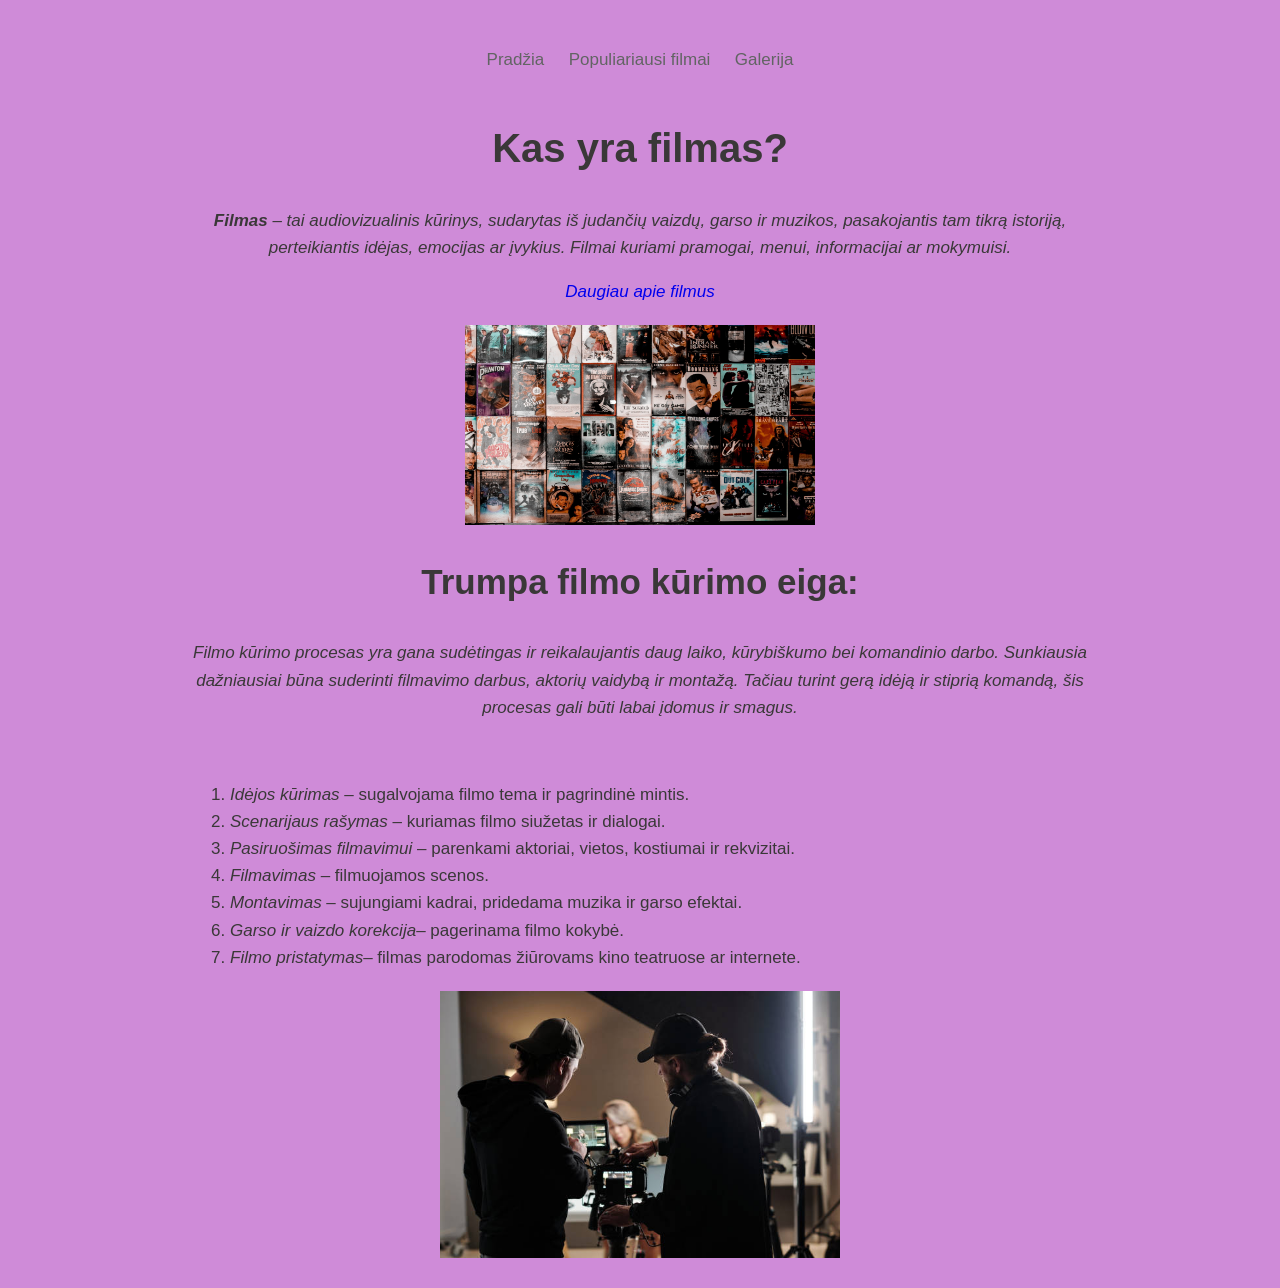
<file: index.html>
<!DOCTYPE html>
<html lang="lt">
<head>
    <meta charset="UTF-8">
    <meta name="viewport" content="width=device-width, initial-scale=1.0">
    <title>Filmai</title>
    <link rel="stylesheet" href="style.css">
</head>
<body>
<nav>
    <a href="index.html">Pradžia</a>
    <a href="apie.html">Populiariausi filmai</a>
    <a href="galerija.html">Galerija</a>
</nav>
<main>
<h1>Kas yra filmas?</h1>
<p class="pradzia"><em><strong>Filmas</strong></em> – tai audiovizualinis kūrinys, sudarytas iš judančių vaizdų, garso ir muzikos, pasakojantis tam tikrą istoriją, perteikiantis idėjas, emocijas ar įvykius. Filmai kuriami pramogai, menui, informacijai ar mokymuisi.</p>
<a class="nuoroda" href="https://en.wikipedia.org/wiki/Film" target="_blank">Daugiau apie filmus</a>
<img class="moments" src="images/moments.webp" alt="momentai">
<h2>Trumpa filmo kūrimo eiga:</h2>
<p class="pradzia">Filmo kūrimo procesas yra gana sudėtingas ir reikalaujantis daug laiko, kūrybiškumo bei komandinio darbo. Sunkiausia dažniausiai būna suderinti filmavimo darbus, aktorių vaidybą ir montažą. Tačiau turint gerą idėją ir stiprią komandą, šis procesas gali būti labai įdomus ir smagus.</p>
<br>
<ol>
    <li><em>Idėjos kūrimas</em> – sugalvojama filmo tema ir pagrindinė mintis.</li>
    <li><em>Scenarijaus rašymas</em> – kuriamas filmo siužetas ir dialogai.</li>
    <li><em>Pasiruošimas filmavimui</em> – parenkami aktoriai, vietos, kostiumai ir rekvizitai.</li>
    <li><em>Filmavimas</em> – filmuojamos scenos.</li>
    <li><em>Montavimas</em> – sujungiami kadrai, pridedama muzika ir garso efektai.</li>
    <li><em>Garso ir vaizdo korekcija</em>– pagerinama filmo kokybė.</li>
    <li><em>Filmo pristatymas</em>– filmas parodomas žiūrovams kino teatruose ar internete.</li>
</ol>
<img class="image" src="images/filmavimas2.jpg" alt="Filmavimas2">
</main>
</body>
</html>
</file>
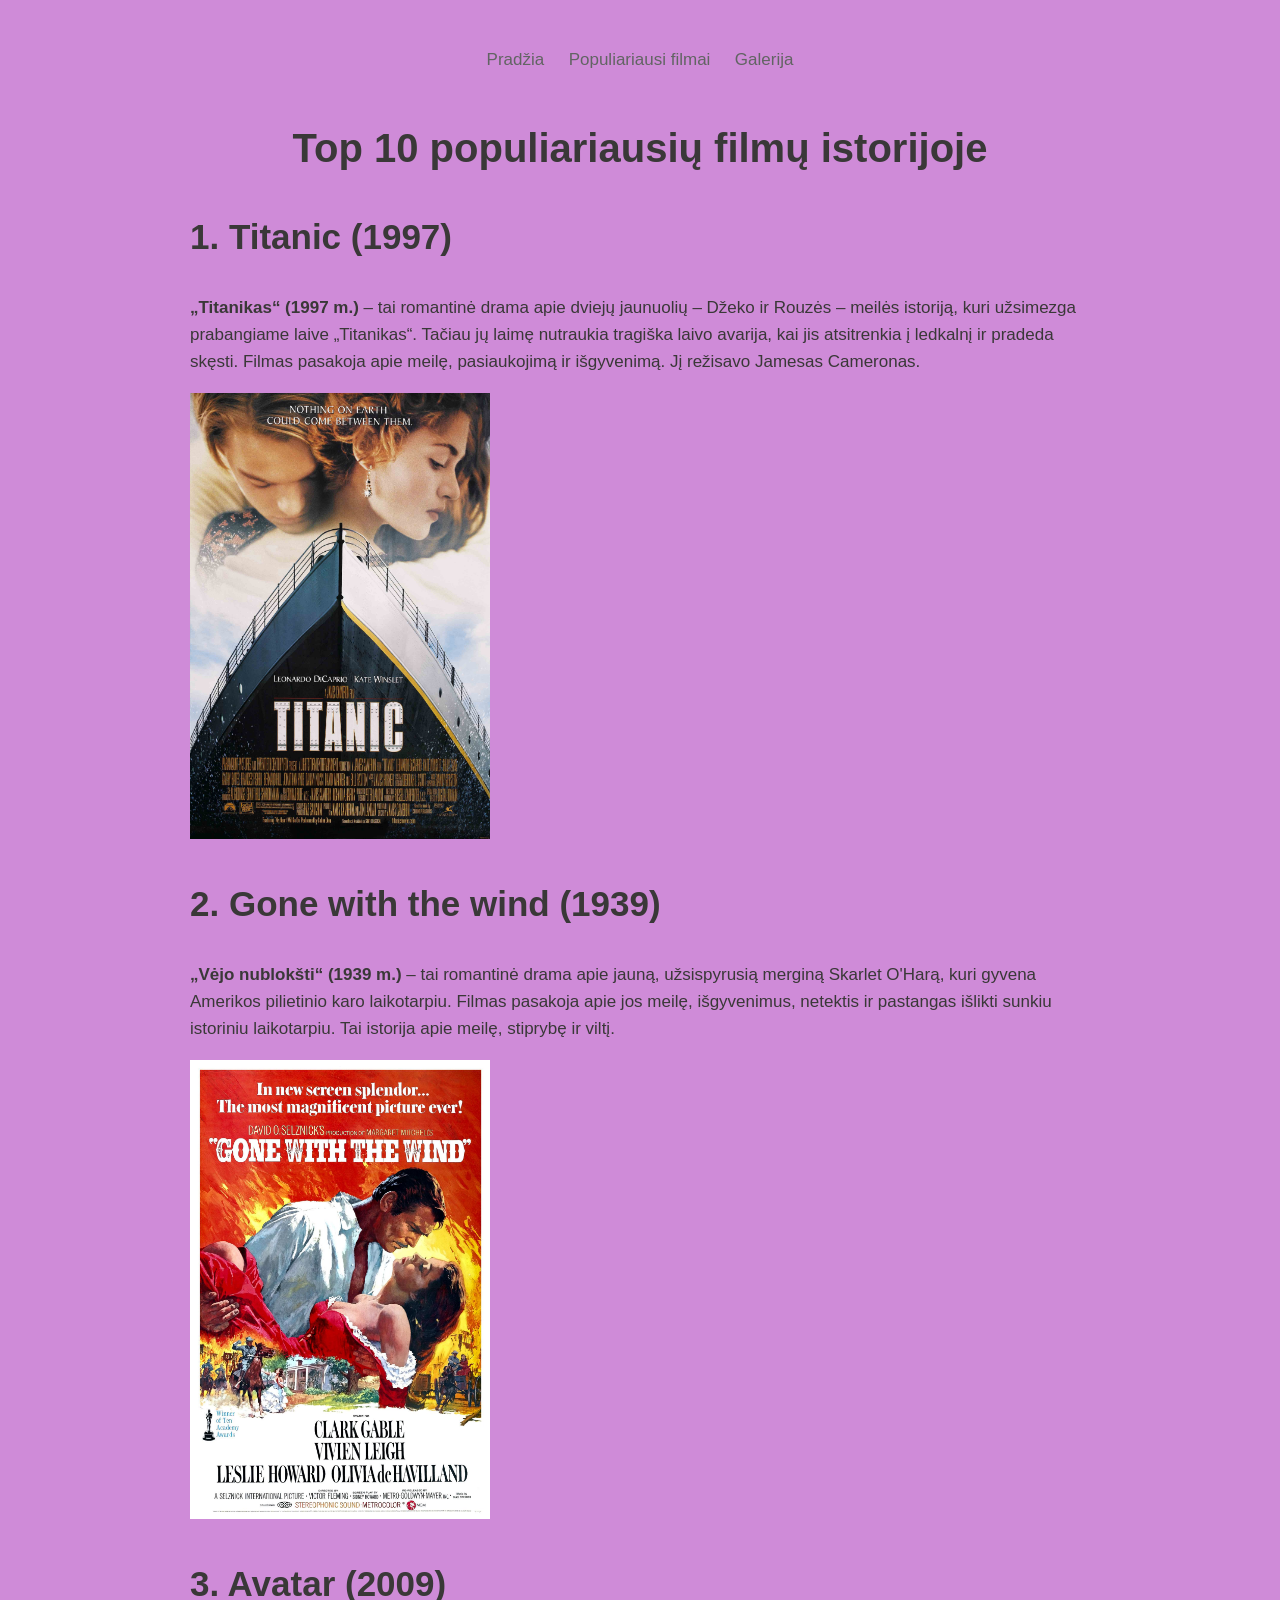
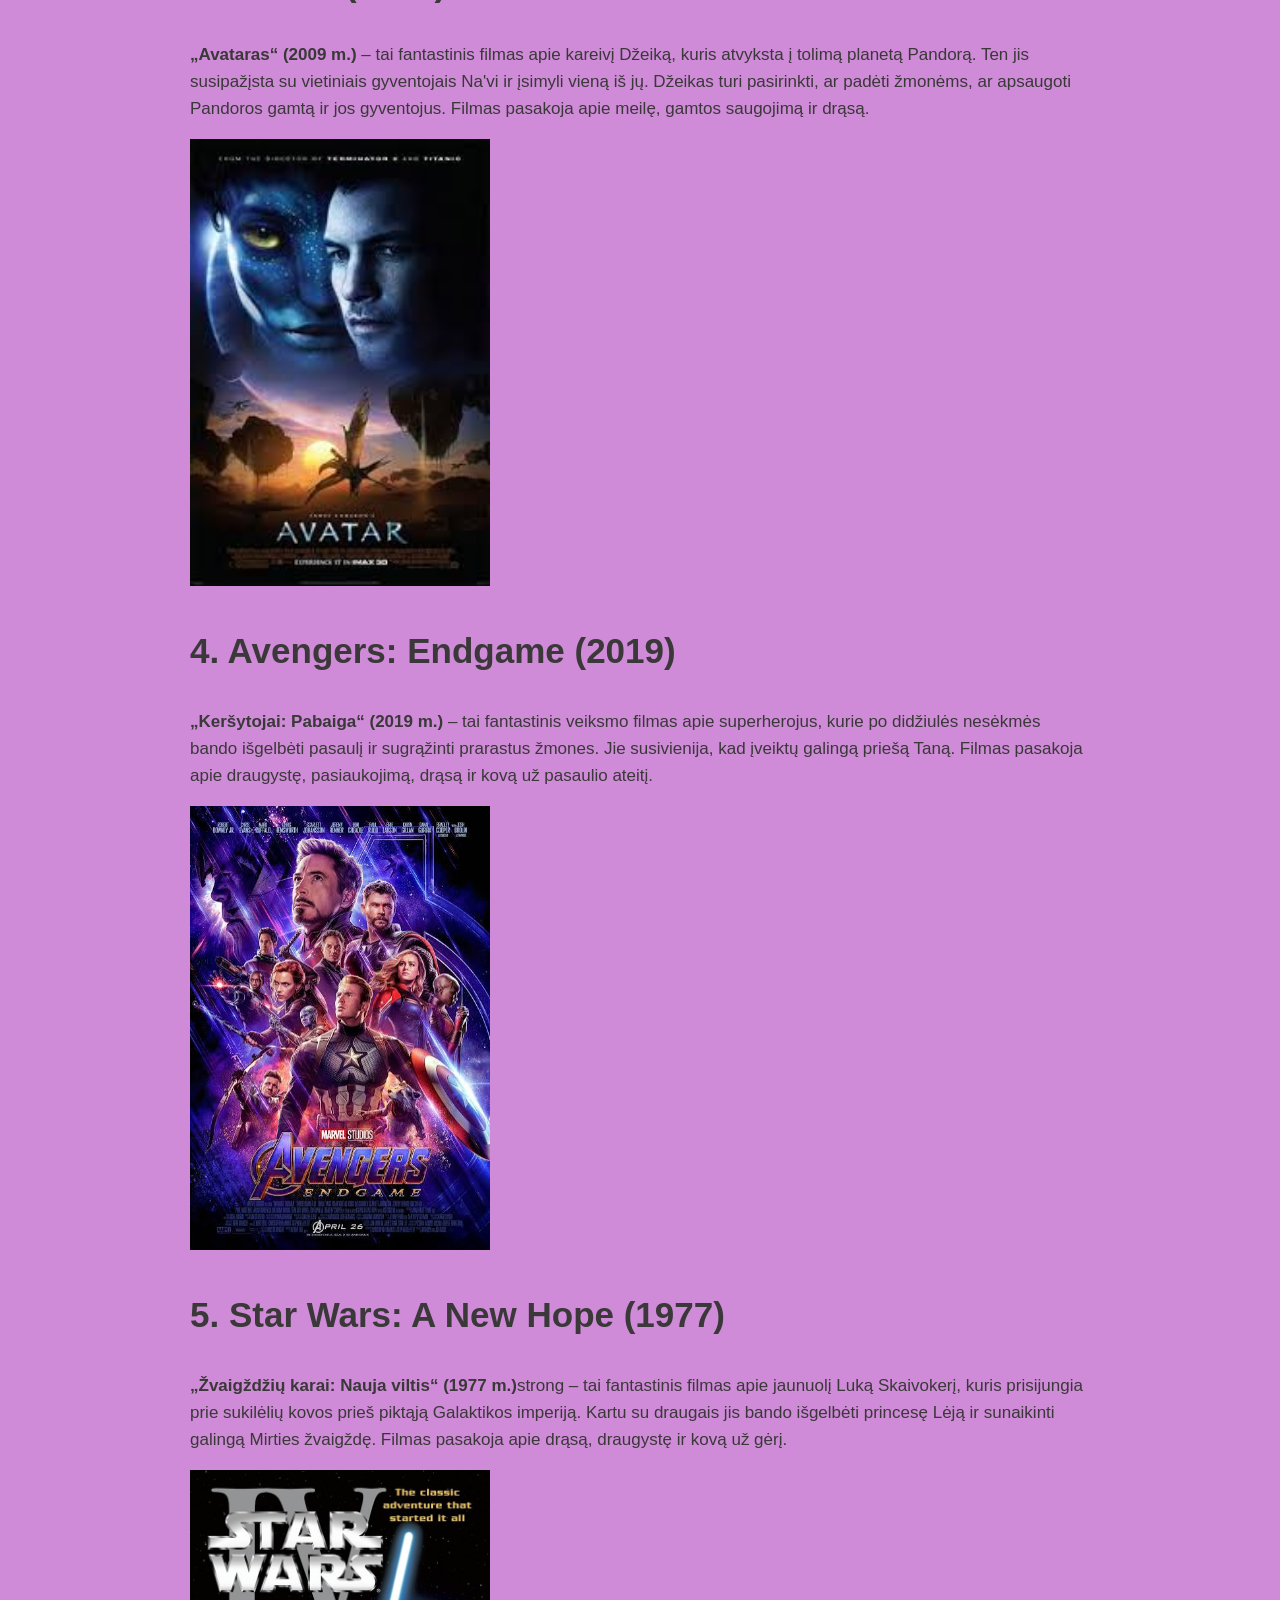
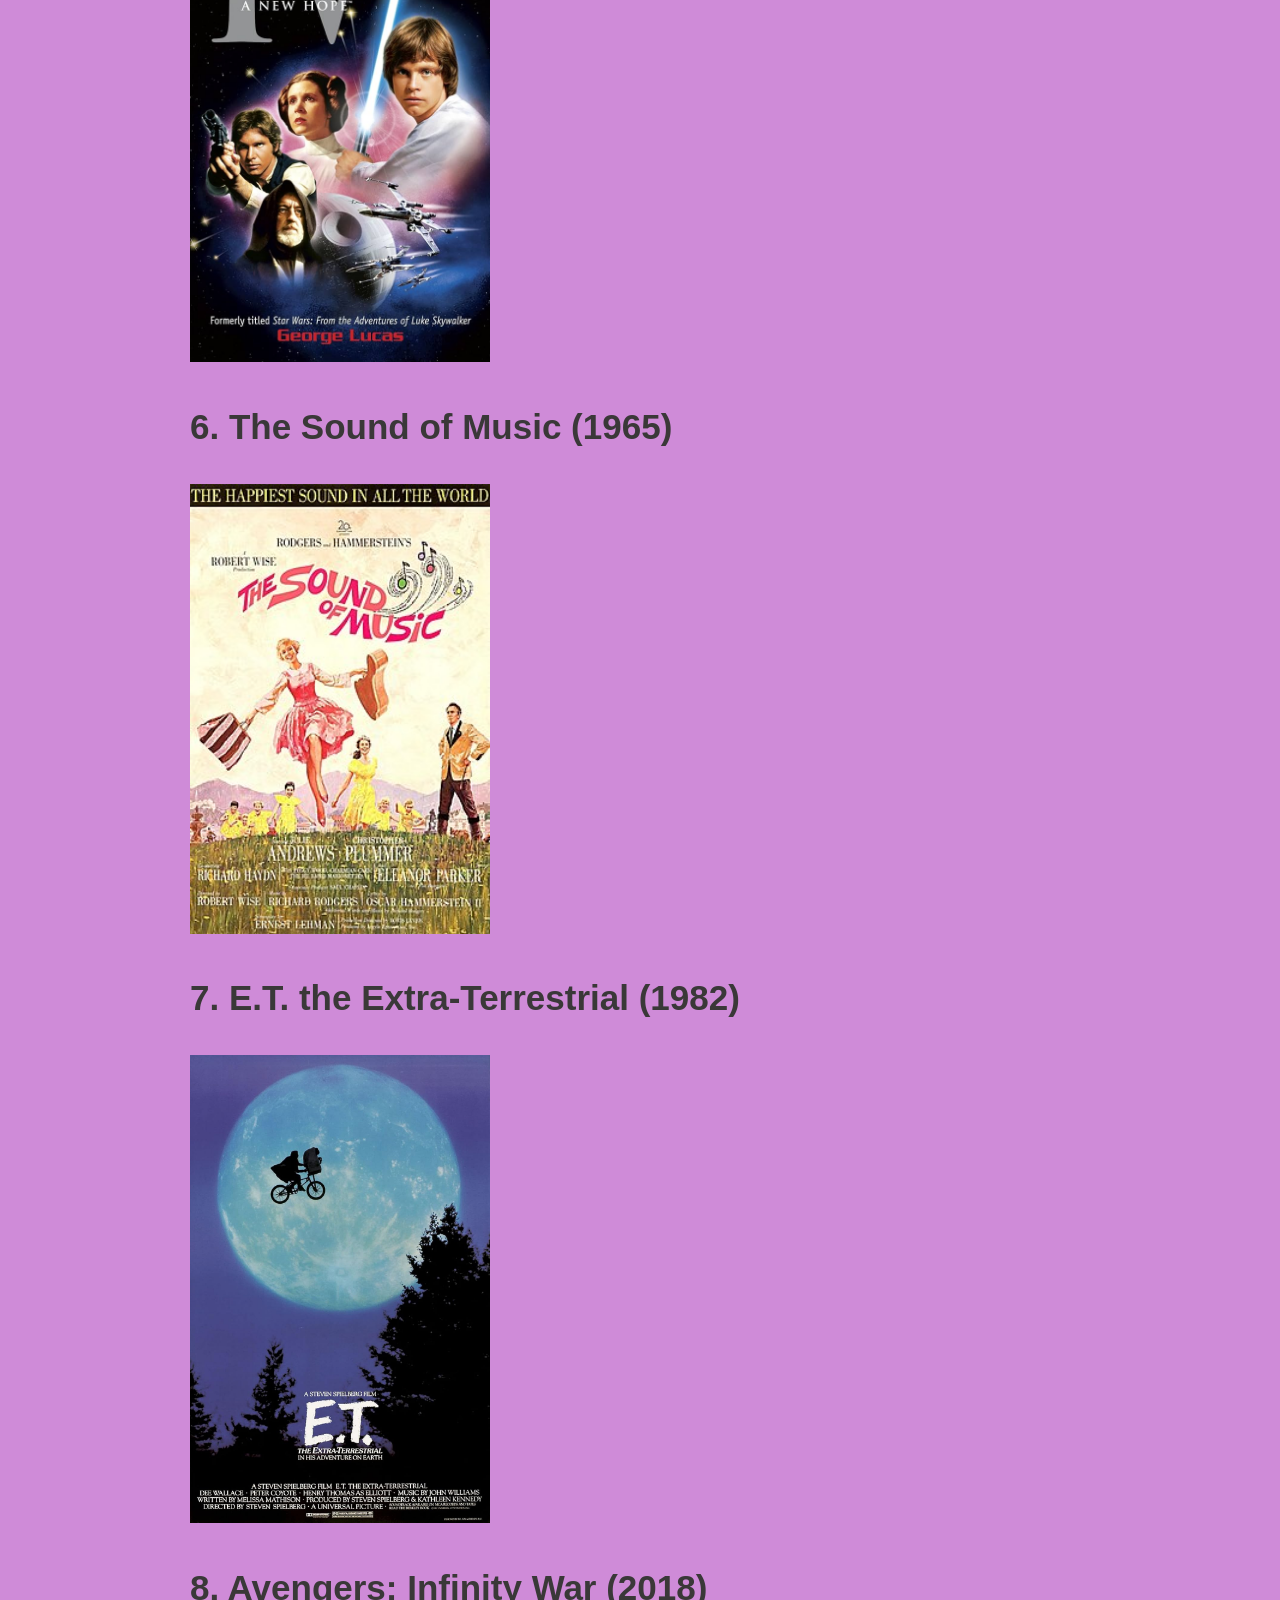
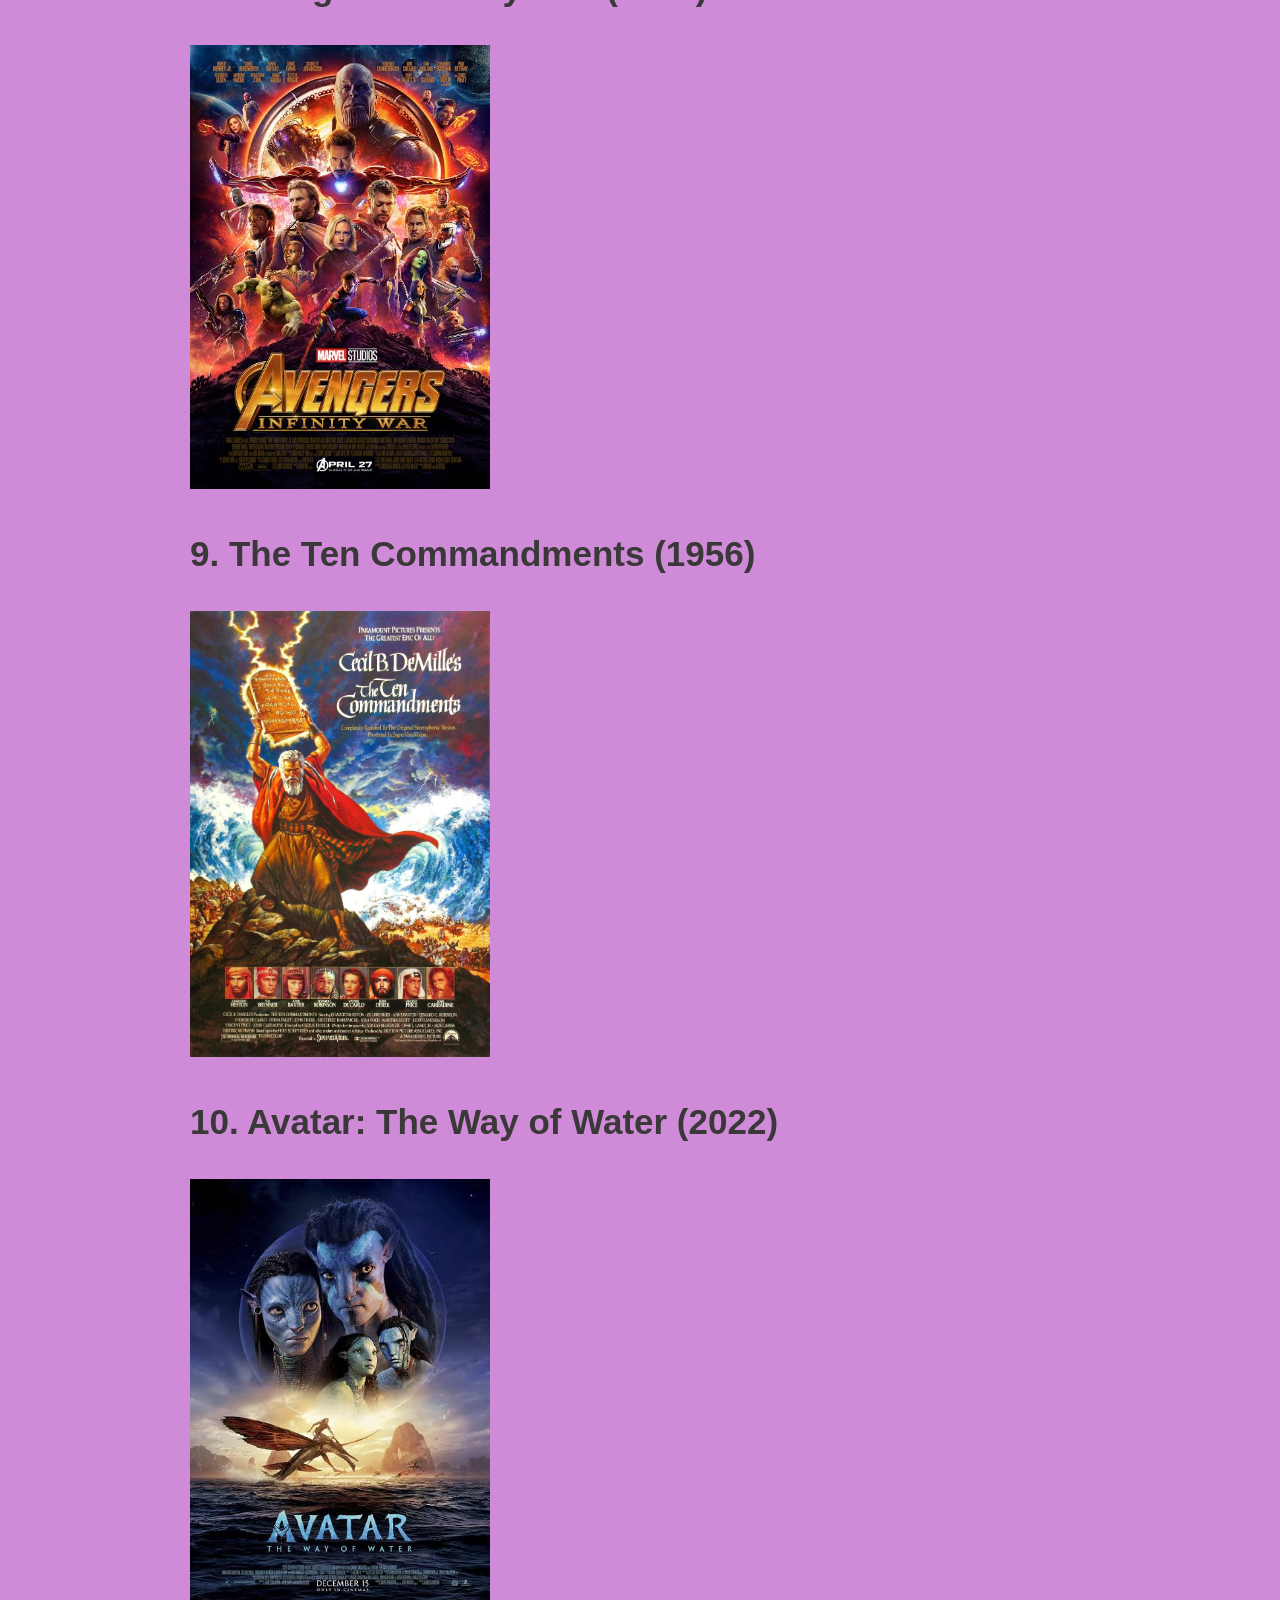
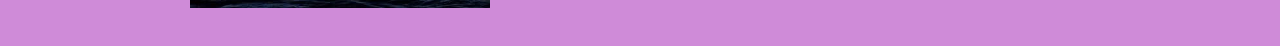
<file: apie.html>
<!DOCTYPE html>
<html lang="lt">
<head>
    <meta charset="UTF-8">
    <meta name="viewport" content="width=device-width, initial-scale=1.0">
    <title>Filmai</title>
     <link rel="stylesheet" href="style.css">
</head>
<body>
<nav>
    <a href="index.html">Pradžia</a>
    <a href="apie.html">Populiariausi filmai</a>
    <a href="galerija.html">Galerija</a>
</nav>
<main>
<h1>Top 10 populiariausių filmų istorijoje</h1>
<h2 class="kitas">1. Titanic (1997)</h2>
<p><strong>„Titanikas“ (1997 m.)</strong> – tai romantinė drama apie dviejų jaunuolių – Džeko ir Rouzės – meilės istoriją, kuri užsimezga prabangiame laive „Titanikas“. Tačiau jų laimę nutraukia tragiška laivo avarija, kai jis atsitrenkia į ledkalnį ir pradeda skęsti. Filmas pasakoja apie meilę, pasiaukojimą ir išgyvenimą. Jį režisavo Jamesas Cameronas.</p>
<img src="images/titanic.jpg" alt="titanic">
<h2 class="kitas">2. Gone with the wind (1939)</h2>
<p><strong>„Vėjo nublokšti“ (1939 m.)</strong> – tai romantinė drama apie jauną, užsispyrusią merginą Skarlet O'Harą, kuri gyvena Amerikos pilietinio karo laikotarpiu. Filmas pasakoja apie jos meilę, išgyvenimus, netektis ir pastangas išlikti sunkiu istoriniu laikotarpiu. Tai istorija apie meilę, stiprybę ir viltį.</p>
<img src="images/wind.jpg" alt="gone with the wind">
<h2 class="kitas">3. Avatar (2009)</h2>
<p><strong>„Avataras“ (2009 m.)</strong> – tai fantastinis filmas apie kareivį Džeiką, kuris atvyksta į tolimą planetą Pandorą. Ten jis susipažįsta su vietiniais gyventojais Na'vi ir įsimyli vieną iš jų. Džeikas turi pasirinkti, ar padėti žmonėms, ar apsaugoti Pandoros gamtą ir jos gyventojus. Filmas pasakoja apie meilę, gamtos saugojimą ir drąsą.</p>
<img src="images/avatar.jpg" alt="avatar">
<h2 class="kitas">4. Avengers: Endgame (2019)</h2>
<p><strong>„Keršytojai: Pabaiga“ (2019 m.)</strong> – tai fantastinis veiksmo filmas apie superherojus, kurie po didžiulės nesėkmės bando išgelbėti pasaulį ir sugrąžinti prarastus žmones. Jie susivienija, kad įveiktų galingą priešą Taną. Filmas pasakoja apie draugystę, pasiaukojimą, drąsą ir kovą už pasaulio ateitį.</p>
<img src="images/avengers.jpg" alt="avengers endgame">
<h2 class="kitas">5. Star Wars: A New Hope (1977)</h2>
<p><strong>„Žvaigždžių karai: Nauja viltis“ (1977 m.)</strong>strong – tai fantastinis filmas apie jaunuolį Luką Skaivokerį, kuris prisijungia prie sukilėlių kovos prieš piktąją Galaktikos imperiją. Kartu su draugais jis bando išgelbėti princesę Lėją ir sunaikinti galingą Mirties žvaigždę. Filmas pasakoja apie drąsą, draugystę ir kovą už gėrį.</p>
<img src="images/star wars.jpg" alt="star wars new hope">
<h2 class="kitas">6. The Sound of Music (1965)</h2>
<img src="images/music.jpg" alt="the sound of music">
<h2 class="kitas">7. E.T. the Extra-Terrestrial (1982)</h2>
<img src="images/et.jpg" alt="et">
<h2 class="kitas">8. Avengers: Infinity War (2018)</h2>
<img src="images/infinity.jpg" alt="avengers infinity war">
<h2 class="kitas">9. The Ten Commandments (1956)</h2>
<img src="images/ten.jpg" alt="ten">
<h2 class="kitas">10. Avatar: The Way of Water (2022)</h2>
<img src="images/water.jpg" alt="avatar the way of water">
</main>
</body>
</html>
</file>
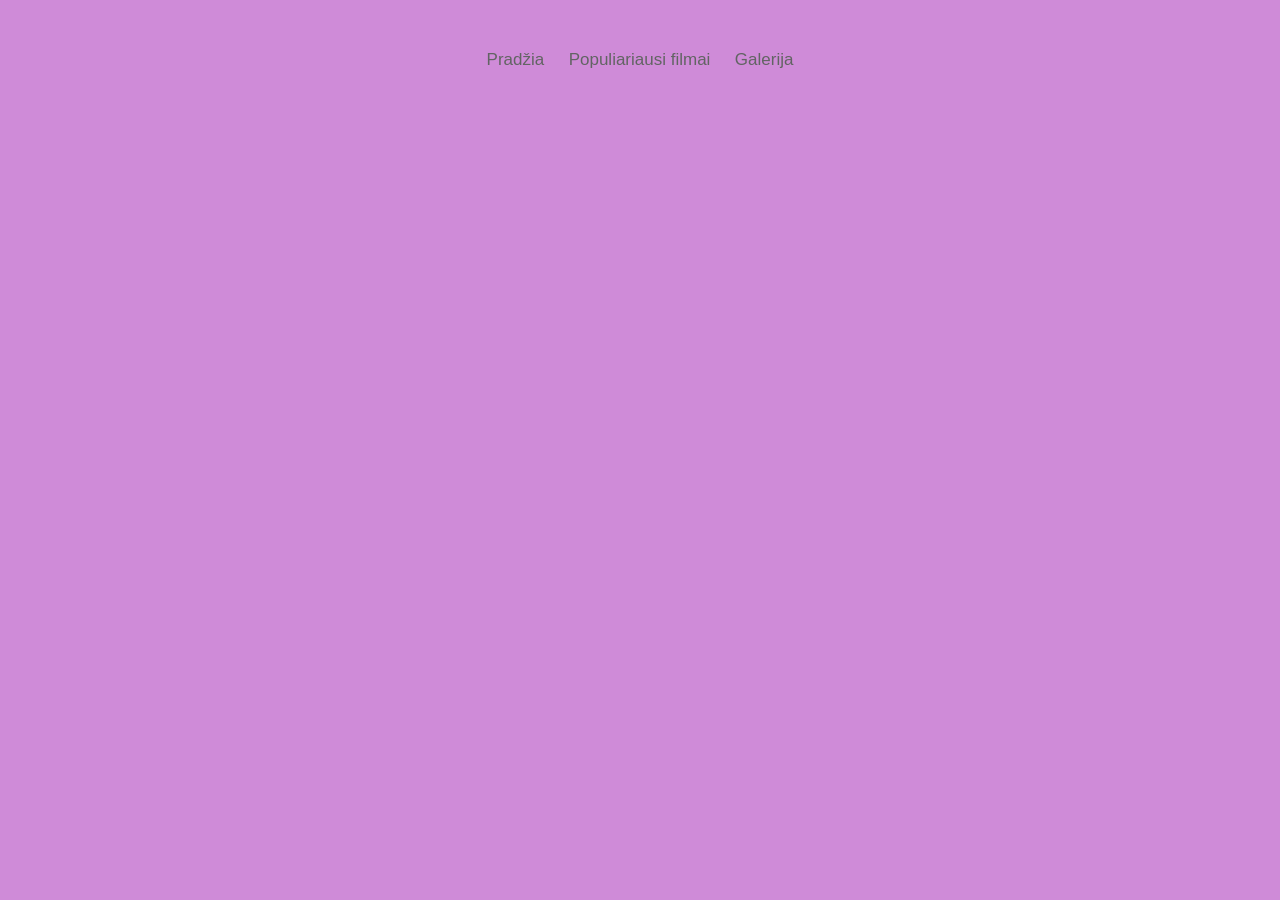
<file: galerija.html>
<!DOCTYPE html>
<html lang="lt">
<head>
    <meta charset="UTF-8">
    <meta name="viewport" content="width=device-width, initial-scale=1.0">
    <title>Filmai</title>
     <link rel="stylesheet" href="style.css">
</head>
<body>
<nav>
    <a href="index.html">Pradžia</a>
    <a href="apie.html">Populiariausi filmai</a>
    <a href="galerija.html">Galerija</a>
</nav>
<main>
    
</main>
</body>
</html>
</file>
<file: style.css>
body{
background-color: rgb(207, 139, 216);
color: #3a3838;
font-family: Arial, sans-serif;
max-width: 900px;
margin: 30px auto;
padding: 0 20px;
line-height: 1.6;}
h1{
text-align: center;
font-size: 40px;
color: #3a3838;}
h2{
text-align: center;
font-size: 35px;}
.kitas{
text-align: left;}
p, li, ol, a{
font-size: 17px;}
.pradzia{
text-align: center;
font-style: italic;}
.nuoroda{
display: block;
text-align: center;
font-style: italic;}
img{
width: 300px;
max-width: 100%;
height: auto;
border: 2px;
box-sizing: border-box;}
.image{
width: 400px;
display: block;
align-items: center;
margin: 20px auto;}
.moments{
width: 350px;
height: 200px;
display: block;
align-items: center;
margin: 20px auto;
}
nav{
padding: 12px;
text-align: center;
border-radius: 10px;}
nav a{
display: inline-block;
color: rgb(98, 100, 99);
margin: 4px 10px;}
a{
text-decoration: none;}
</file>
